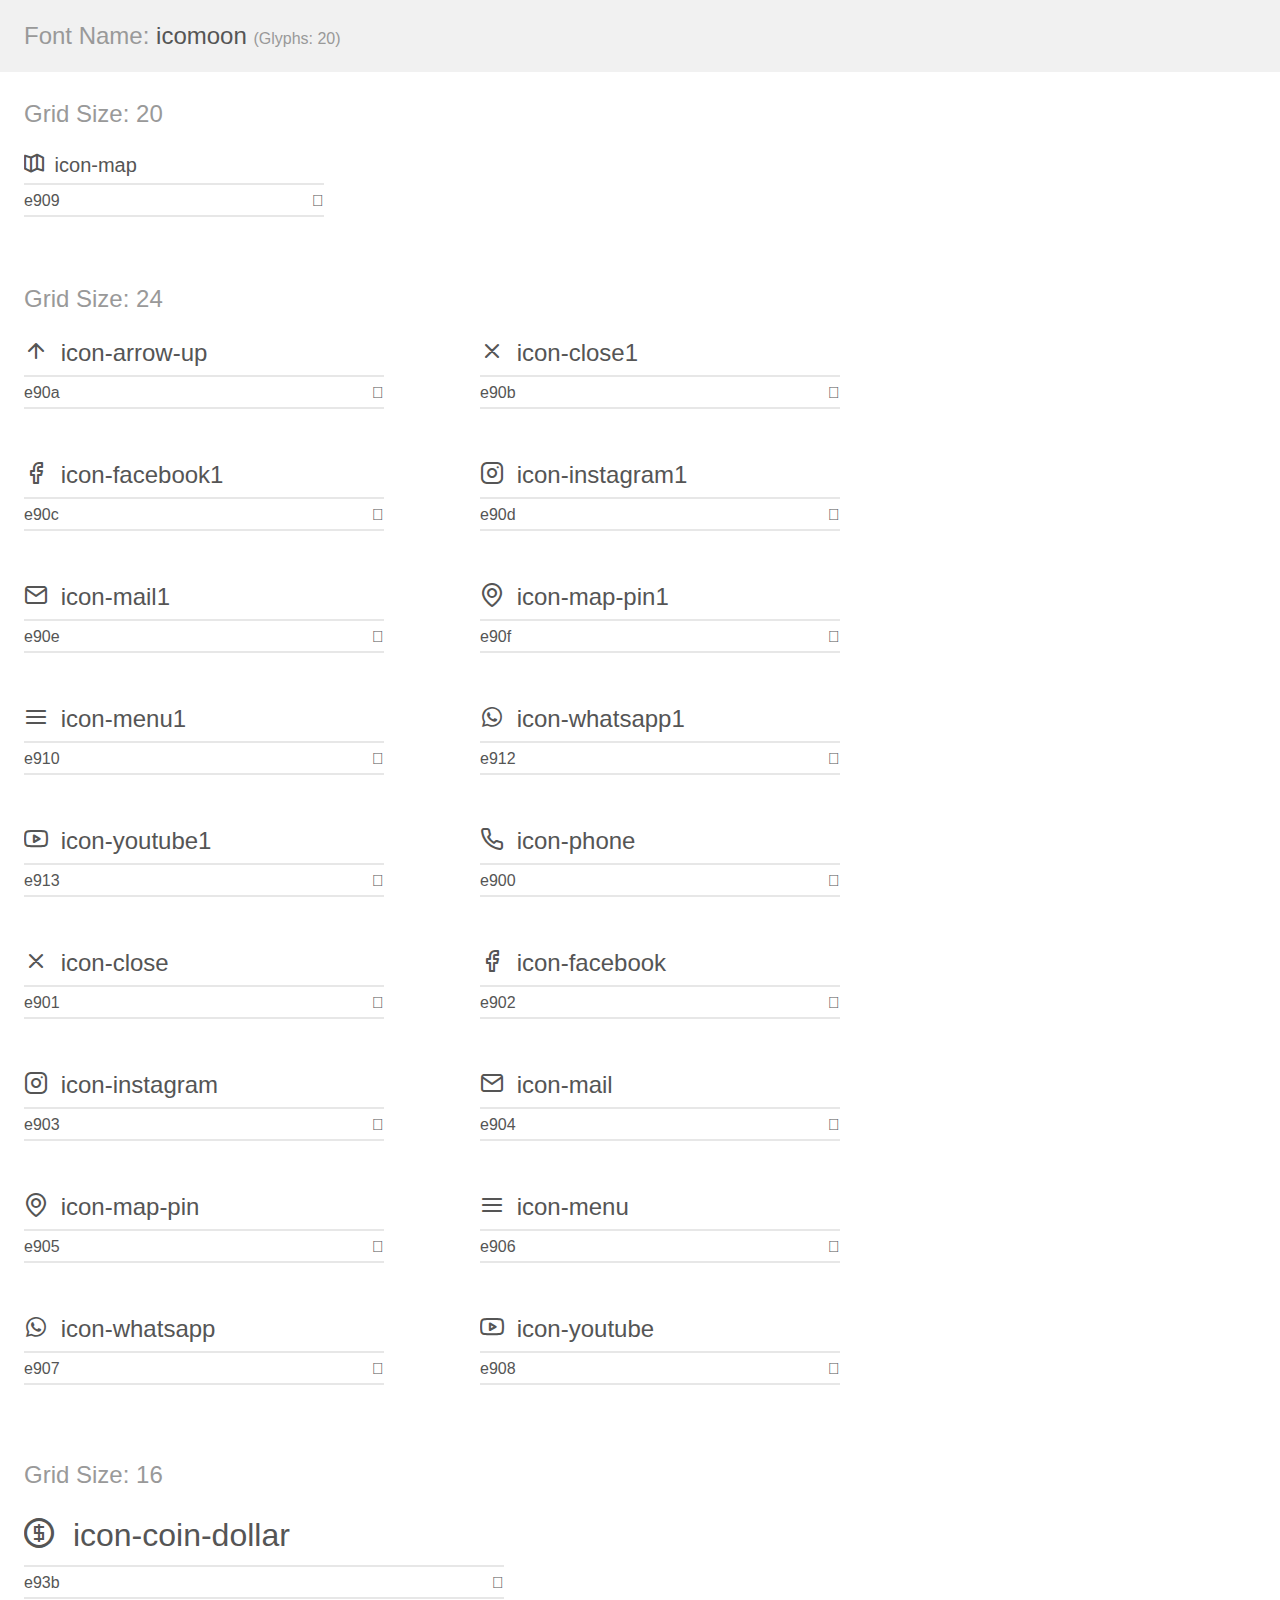
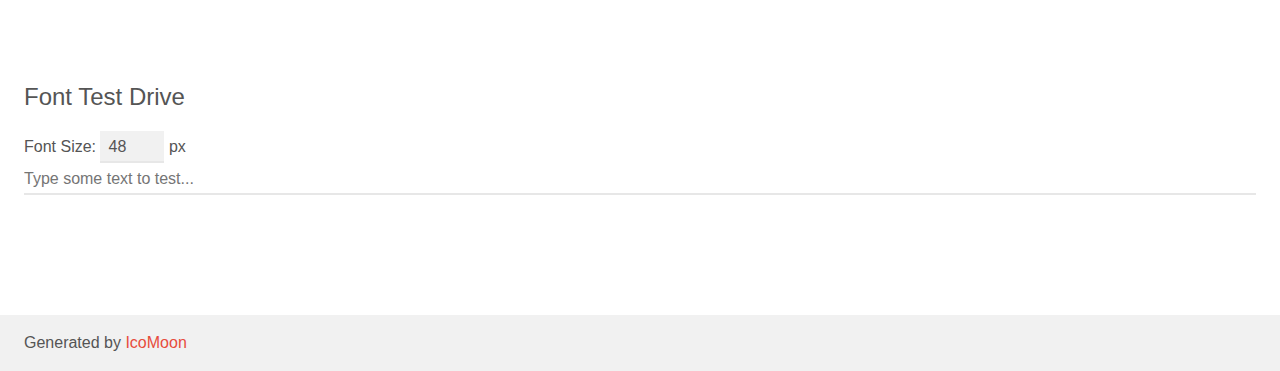
<file: assets/icomoon-v1.0 (1)/demo.html>
<!doctype html>
<html>
<head>
    <meta charset="utf-8">
    <title>IcoMoon Demo</title>
    <meta name="description" content="An Icon Font Generated By IcoMoon.io">
    <meta name="viewport" content="width=device-width, initial-scale=1">
    <link rel="stylesheet" href="demo-files/demo.css">
    <link rel="stylesheet" href="style.css"></head>
<body>
    <div class="bgc1 clearfix">
        <h1 class="mhmm mvm"><span class="fgc1">Font Name:</span> icomoon <small class="fgc1">(Glyphs:&nbsp;20)</small></h1>
    </div>
    <div class="clearfix mhl ptl">
        <h1 class="mvm mtn fgc1">Grid Size: 20</h1>
        <div class="glyph fs1">
            <div class="clearfix bshadow0 pbs">
                <span class="icon-map"></span>
                <span class="mls"> icon-map</span>
            </div>
            <fieldset class="fs0 size1of1 clearfix hidden-false">
                <input type="text" readonly value="e909" class="unit size1of2" />
                <input type="text" maxlength="1" readonly value="&#xe909;" class="unitRight size1of2 talign-right" />
            </fieldset>
            <div class="fs0 bshadow0 clearfix hidden-true">
                <span class="unit pvs fgc1">liga: </span>
                <input type="text" readonly value="" class="liga unitRight" />
            </div>
        </div>
    </div>
    <div class="clearfix mhl ptl">
        <h1 class="mvm mtn fgc1">Grid Size: 24</h1>
        <div class="glyph fs2">
            <div class="clearfix bshadow0 pbs">
                <span class="icon-arrow-up"></span>
                <span class="mls"> icon-arrow-up</span>
            </div>
            <fieldset class="fs0 size1of1 clearfix hidden-false">
                <input type="text" readonly value="e90a" class="unit size1of2" />
                <input type="text" maxlength="1" readonly value="&#xe90a;" class="unitRight size1of2 talign-right" />
            </fieldset>
            <div class="fs0 bshadow0 clearfix hidden-true">
                <span class="unit pvs fgc1">liga: </span>
                <input type="text" readonly value="" class="liga unitRight" />
            </div>
        </div>
        <div class="glyph fs2">
            <div class="clearfix bshadow0 pbs">
                <span class="icon-close1"></span>
                <span class="mls"> icon-close1</span>
            </div>
            <fieldset class="fs0 size1of1 clearfix hidden-false">
                <input type="text" readonly value="e90b" class="unit size1of2" />
                <input type="text" maxlength="1" readonly value="&#xe90b;" class="unitRight size1of2 talign-right" />
            </fieldset>
            <div class="fs0 bshadow0 clearfix hidden-true">
                <span class="unit pvs fgc1">liga: </span>
                <input type="text" readonly value="" class="liga unitRight" />
            </div>
        </div>
        <div class="glyph fs2">
            <div class="clearfix bshadow0 pbs">
                <span class="icon-facebook1"></span>
                <span class="mls"> icon-facebook1</span>
            </div>
            <fieldset class="fs0 size1of1 clearfix hidden-false">
                <input type="text" readonly value="e90c" class="unit size1of2" />
                <input type="text" maxlength="1" readonly value="&#xe90c;" class="unitRight size1of2 talign-right" />
            </fieldset>
            <div class="fs0 bshadow0 clearfix hidden-true">
                <span class="unit pvs fgc1">liga: </span>
                <input type="text" readonly value="" class="liga unitRight" />
            </div>
        </div>
        <div class="glyph fs2">
            <div class="clearfix bshadow0 pbs">
                <span class="icon-instagram1"></span>
                <span class="mls"> icon-instagram1</span>
            </div>
            <fieldset class="fs0 size1of1 clearfix hidden-false">
                <input type="text" readonly value="e90d" class="unit size1of2" />
                <input type="text" maxlength="1" readonly value="&#xe90d;" class="unitRight size1of2 talign-right" />
            </fieldset>
            <div class="fs0 bshadow0 clearfix hidden-true">
                <span class="unit pvs fgc1">liga: </span>
                <input type="text" readonly value="" class="liga unitRight" />
            </div>
        </div>
        <div class="glyph fs2">
            <div class="clearfix bshadow0 pbs">
                <span class="icon-mail1"></span>
                <span class="mls"> icon-mail1</span>
            </div>
            <fieldset class="fs0 size1of1 clearfix hidden-false">
                <input type="text" readonly value="e90e" class="unit size1of2" />
                <input type="text" maxlength="1" readonly value="&#xe90e;" class="unitRight size1of2 talign-right" />
            </fieldset>
            <div class="fs0 bshadow0 clearfix hidden-true">
                <span class="unit pvs fgc1">liga: </span>
                <input type="text" readonly value="" class="liga unitRight" />
            </div>
        </div>
        <div class="glyph fs2">
            <div class="clearfix bshadow0 pbs">
                <span class="icon-map-pin1"></span>
                <span class="mls"> icon-map-pin1</span>
            </div>
            <fieldset class="fs0 size1of1 clearfix hidden-false">
                <input type="text" readonly value="e90f" class="unit size1of2" />
                <input type="text" maxlength="1" readonly value="&#xe90f;" class="unitRight size1of2 talign-right" />
            </fieldset>
            <div class="fs0 bshadow0 clearfix hidden-true">
                <span class="unit pvs fgc1">liga: </span>
                <input type="text" readonly value="" class="liga unitRight" />
            </div>
        </div>
        <div class="glyph fs2">
            <div class="clearfix bshadow0 pbs">
                <span class="icon-menu1"></span>
                <span class="mls"> icon-menu1</span>
            </div>
            <fieldset class="fs0 size1of1 clearfix hidden-false">
                <input type="text" readonly value="e910" class="unit size1of2" />
                <input type="text" maxlength="1" readonly value="&#xe910;" class="unitRight size1of2 talign-right" />
            </fieldset>
            <div class="fs0 bshadow0 clearfix hidden-true">
                <span class="unit pvs fgc1">liga: </span>
                <input type="text" readonly value="" class="liga unitRight" />
            </div>
        </div>
        <div class="glyph fs2">
            <div class="clearfix bshadow0 pbs">
                <span class="icon-whatsapp1"></span>
                <span class="mls"> icon-whatsapp1</span>
            </div>
            <fieldset class="fs0 size1of1 clearfix hidden-false">
                <input type="text" readonly value="e912" class="unit size1of2" />
                <input type="text" maxlength="1" readonly value="&#xe912;" class="unitRight size1of2 talign-right" />
            </fieldset>
            <div class="fs0 bshadow0 clearfix hidden-true">
                <span class="unit pvs fgc1">liga: </span>
                <input type="text" readonly value="" class="liga unitRight" />
            </div>
        </div>
        <div class="glyph fs2">
            <div class="clearfix bshadow0 pbs">
                <span class="icon-youtube1"></span>
                <span class="mls"> icon-youtube1</span>
            </div>
            <fieldset class="fs0 size1of1 clearfix hidden-false">
                <input type="text" readonly value="e913" class="unit size1of2" />
                <input type="text" maxlength="1" readonly value="&#xe913;" class="unitRight size1of2 talign-right" />
            </fieldset>
            <div class="fs0 bshadow0 clearfix hidden-true">
                <span class="unit pvs fgc1">liga: </span>
                <input type="text" readonly value="" class="liga unitRight" />
            </div>
        </div>
        <div class="glyph fs2">
            <div class="clearfix bshadow0 pbs">
                <span class="icon-phone"></span>
                <span class="mls"> icon-phone</span>
            </div>
            <fieldset class="fs0 size1of1 clearfix hidden-false">
                <input type="text" readonly value="e900" class="unit size1of2" />
                <input type="text" maxlength="1" readonly value="&#xe900;" class="unitRight size1of2 talign-right" />
            </fieldset>
            <div class="fs0 bshadow0 clearfix hidden-true">
                <span class="unit pvs fgc1">liga: </span>
                <input type="text" readonly value="" class="liga unitRight" />
            </div>
        </div>
        <div class="glyph fs2">
            <div class="clearfix bshadow0 pbs">
                <span class="icon-close"></span>
                <span class="mls"> icon-close</span>
            </div>
            <fieldset class="fs0 size1of1 clearfix hidden-false">
                <input type="text" readonly value="e901" class="unit size1of2" />
                <input type="text" maxlength="1" readonly value="&#xe901;" class="unitRight size1of2 talign-right" />
            </fieldset>
            <div class="fs0 bshadow0 clearfix hidden-true">
                <span class="unit pvs fgc1">liga: </span>
                <input type="text" readonly value="" class="liga unitRight" />
            </div>
        </div>
        <div class="glyph fs2">
            <div class="clearfix bshadow0 pbs">
                <span class="icon-facebook"></span>
                <span class="mls"> icon-facebook</span>
            </div>
            <fieldset class="fs0 size1of1 clearfix hidden-false">
                <input type="text" readonly value="e902" class="unit size1of2" />
                <input type="text" maxlength="1" readonly value="&#xe902;" class="unitRight size1of2 talign-right" />
            </fieldset>
            <div class="fs0 bshadow0 clearfix hidden-true">
                <span class="unit pvs fgc1">liga: </span>
                <input type="text" readonly value="" class="liga unitRight" />
            </div>
        </div>
        <div class="glyph fs2">
            <div class="clearfix bshadow0 pbs">
                <span class="icon-instagram"></span>
                <span class="mls"> icon-instagram</span>
            </div>
            <fieldset class="fs0 size1of1 clearfix hidden-false">
                <input type="text" readonly value="e903" class="unit size1of2" />
                <input type="text" maxlength="1" readonly value="&#xe903;" class="unitRight size1of2 talign-right" />
            </fieldset>
            <div class="fs0 bshadow0 clearfix hidden-true">
                <span class="unit pvs fgc1">liga: </span>
                <input type="text" readonly value="" class="liga unitRight" />
            </div>
        </div>
        <div class="glyph fs2">
            <div class="clearfix bshadow0 pbs">
                <span class="icon-mail"></span>
                <span class="mls"> icon-mail</span>
            </div>
            <fieldset class="fs0 size1of1 clearfix hidden-false">
                <input type="text" readonly value="e904" class="unit size1of2" />
                <input type="text" maxlength="1" readonly value="&#xe904;" class="unitRight size1of2 talign-right" />
            </fieldset>
            <div class="fs0 bshadow0 clearfix hidden-true">
                <span class="unit pvs fgc1">liga: </span>
                <input type="text" readonly value="" class="liga unitRight" />
            </div>
        </div>
        <div class="glyph fs2">
            <div class="clearfix bshadow0 pbs">
                <span class="icon-map-pin"></span>
                <span class="mls"> icon-map-pin</span>
            </div>
            <fieldset class="fs0 size1of1 clearfix hidden-false">
                <input type="text" readonly value="e905" class="unit size1of2" />
                <input type="text" maxlength="1" readonly value="&#xe905;" class="unitRight size1of2 talign-right" />
            </fieldset>
            <div class="fs0 bshadow0 clearfix hidden-true">
                <span class="unit pvs fgc1">liga: </span>
                <input type="text" readonly value="" class="liga unitRight" />
            </div>
        </div>
        <div class="glyph fs2">
            <div class="clearfix bshadow0 pbs">
                <span class="icon-menu"></span>
                <span class="mls"> icon-menu</span>
            </div>
            <fieldset class="fs0 size1of1 clearfix hidden-false">
                <input type="text" readonly value="e906" class="unit size1of2" />
                <input type="text" maxlength="1" readonly value="&#xe906;" class="unitRight size1of2 talign-right" />
            </fieldset>
            <div class="fs0 bshadow0 clearfix hidden-true">
                <span class="unit pvs fgc1">liga: </span>
                <input type="text" readonly value="" class="liga unitRight" />
            </div>
        </div>
        <div class="glyph fs2">
            <div class="clearfix bshadow0 pbs">
                <span class="icon-whatsapp"></span>
                <span class="mls"> icon-whatsapp</span>
            </div>
            <fieldset class="fs0 size1of1 clearfix hidden-false">
                <input type="text" readonly value="e907" class="unit size1of2" />
                <input type="text" maxlength="1" readonly value="&#xe907;" class="unitRight size1of2 talign-right" />
            </fieldset>
            <div class="fs0 bshadow0 clearfix hidden-true">
                <span class="unit pvs fgc1">liga: </span>
                <input type="text" readonly value="" class="liga unitRight" />
            </div>
        </div>
        <div class="glyph fs2">
            <div class="clearfix bshadow0 pbs">
                <span class="icon-youtube"></span>
                <span class="mls"> icon-youtube</span>
            </div>
            <fieldset class="fs0 size1of1 clearfix hidden-false">
                <input type="text" readonly value="e908" class="unit size1of2" />
                <input type="text" maxlength="1" readonly value="&#xe908;" class="unitRight size1of2 talign-right" />
            </fieldset>
            <div class="fs0 bshadow0 clearfix hidden-true">
                <span class="unit pvs fgc1">liga: </span>
                <input type="text" readonly value="" class="liga unitRight" />
            </div>
        </div>
    </div>
    <div class="clearfix mhl ptl">
        <h1 class="mvm mtn fgc1">Grid Size: 16</h1>
        <div class="glyph fs3">
            <div class="clearfix bshadow0 pbs">
                <span class="icon-coin-dollar"></span>
                <span class="mls"> icon-coin-dollar</span>
            </div>
            <fieldset class="fs0 size1of1 clearfix hidden-false">
                <input type="text" readonly value="e93b" class="unit size1of2" />
                <input type="text" maxlength="1" readonly value="&#xe93b;" class="unitRight size1of2 talign-right" />
            </fieldset>
            <div class="fs0 bshadow0 clearfix hidden-true">
                <span class="unit pvs fgc1">liga: </span>
                <input type="text" readonly value="coin-dollar, money" class="liga unitRight" />
            </div>
        </div>
    </div>

    <!--[if gt IE 8]><!-->
    <div class="mhl clearfix mbl">
        <h1>Font Test Drive</h1>
        <label>
            Font Size: <input id="fontSize" type="number" class="textbox0 mbm"
            min="8" value="48" />
            px
        </label>
        <input id="testText" type="text" class="phl size1of1 mvl"
        placeholder="Type some text to test..." value=""/>
        <div id="testDrive" class="icon-" style="font-family: icomoon">&nbsp;
        </div>
    </div>
    <!--<![endif]-->
    <div class="bgc1 clearfix">
        <p class="mhl">Generated by <a href="https://icomoon.io/app">IcoMoon</a></p>
    </div>

    <script src="demo-files/demo.js"></script>
</body>
</html>
</file>
<file: assets/icomoon-v1.0 (1)/demo-files/demo.css>
body {
  padding: 0;
  margin: 0;
  font-family: sans-serif;
  font-size: 1em;
  line-height: 1.5;
  color: #555;
  background: #fff;
}
h1 {
  font-size: 1.5em;
  font-weight: normal;
}
small {
  font-size: .66666667em;
}
a {
  color: #e74c3c;
  text-decoration: none;
}
a:hover, a:focus {
  box-shadow: 0 1px #e74c3c;
}
.bshadow0, input {
  box-shadow: inset 0 -2px #e7e7e7;
}
input:hover {
  box-shadow: inset 0 -2px #ccc;
}
input, fieldset {
  font-family: sans-serif;
  font-size: 1em;
  margin: 0;
  padding: 0;
  border: 0;
}
input {
  color: inherit;
  line-height: 1.5;
  height: 1.5em;
  padding: .25em 0;
}
input:focus {
  outline: none;
  box-shadow: inset 0 -2px #449fdb;
}
.glyph {
  font-size: 16px;
  width: 15em;
  padding-bottom: 1em;
  margin-right: 4em;
  margin-bottom: 1em;
  float: left;
  overflow: hidden;
}
.liga {
  width: 80%;
  width: calc(100% - 2.5em);
}
.talign-right {
  text-align: right;
}
.talign-center {
  text-align: center;
}
.bgc1 {
  background: #f1f1f1;
}
.fgc1 {
  color: #999;
}
.fgc0 {
  color: #000;
}
p {
  margin-top: 1em;
  margin-bottom: 1em;
}
.mvm {
  margin-top: .75em;
  margin-bottom: .75em;
}
.mtn {
  margin-top: 0;
}
.mtl, .mal {
  margin-top: 1.5em;
}
.mbl, .mal {
  margin-bottom: 1.5em;
}
.mal, .mhl {
  margin-left: 1.5em;
  margin-right: 1.5em;
}
.mhmm {
  margin-left: 1em;
  margin-right: 1em;
}
.mls {
  margin-left: .25em;
}
.ptl {
  padding-top: 1.5em;
}
.pbs, .pvs {
  padding-bottom: .25em;
}
.pvs, .pts {
  padding-top: .25em;
}
.unit {
  float: left;
}
.unitRight {
  float: right;
}
.size1of2 {
  width: 50%;
}
.size1of1 {
  width: 100%;
}
.clearfix:before, .clearfix:after {
  content: " ";
  display: table;
}
.clearfix:after {
  clear: both;
}
.hidden-true {
  display: none;
}
.textbox0 {
  width: 3em;
  background: #f1f1f1;
  padding: .25em .5em;
  line-height: 1.5;
  height: 1.5em;
}
#testDrive {
  display: block;
  padding-top: 24px;
  line-height: 1.5;
}
.fs0 {
  font-size: 16px;
}
.fs1 {
  font-size: 20px;
}
.fs2 {
  font-size: 24px;
}
.fs3 {
  font-size: 32px;
}
</file>
<file: assets/icomoon-v1.0 (1)/style.css>
@font-face {
  font-family: 'icomoon';
  src:  url('fonts/icomoon.eot?yay5j3');
  src:  url('fonts/icomoon.eot?yay5j3#iefix') format('embedded-opentype'),
    url('fonts/icomoon.ttf?yay5j3') format('truetype'),
    url('fonts/icomoon.woff?yay5j3') format('woff'),
    url('fonts/icomoon.svg?yay5j3#icomoon') format('svg');
  font-weight: normal;
  font-style: normal;
  font-display: block;
}

[class^="icon-"], [class*=" icon-"] {
  /* use !important to prevent issues with browser extensions that change fonts */
  font-family: 'icomoon' !important;
  speak: never;
  font-style: normal;
  font-weight: normal;
  font-variant: normal;
  text-transform: none;
  line-height: 1;

  /* Better Font Rendering =========== */
  -webkit-font-smoothing: antialiased;
  -moz-osx-font-smoothing: grayscale;
}

.icon-map:before {
  content: "\e909";
}
.icon-arrow-up:before {
  content: "\e90a";
}
.icon-close1:before {
  content: "\e90b";
}
.icon-facebook1:before {
  content: "\e90c";
}
.icon-instagram1:before {
  content: "\e90d";
}
.icon-mail1:before {
  content: "\e90e";
}
.icon-map-pin1:before {
  content: "\e90f";
}
.icon-menu1:before {
  content: "\e910";
}
.icon-whatsapp1:before {
  content: "\e912";
}
.icon-youtube1:before {
  content: "\e913";
}
.icon-phone:before {
  content: "\e900";
}
.icon-close:before {
  content: "\e901";
}
.icon-facebook:before {
  content: "\e902";
}
.icon-instagram:before {
  content: "\e903";
}
.icon-mail:before {
  content: "\e904";
}
.icon-map-pin:before {
  content: "\e905";
}
.icon-menu:before {
  content: "\e906";
}
.icon-whatsapp:before {
  content: "\e907";
}
.icon-youtube:before {
  content: "\e908";
}
.icon-coin-dollar:before {
  content: "\e93b";
}
</file>
